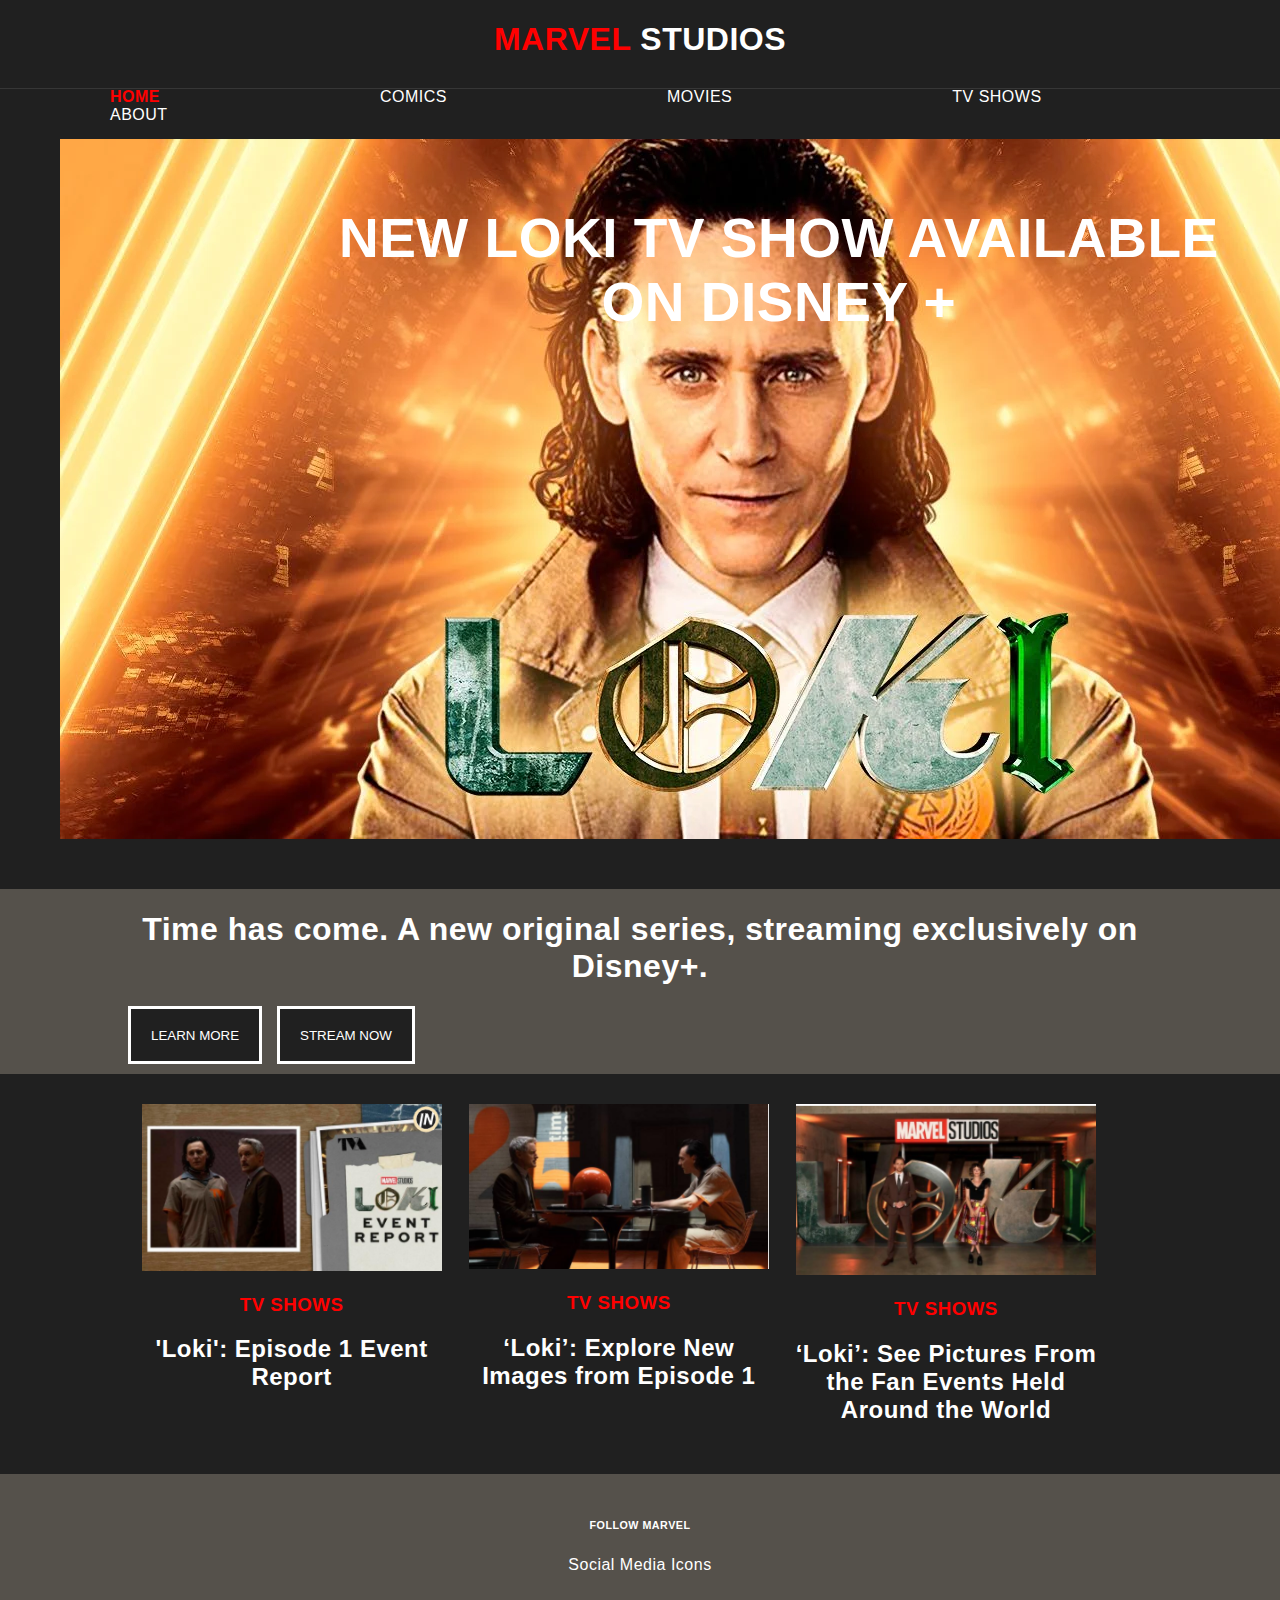
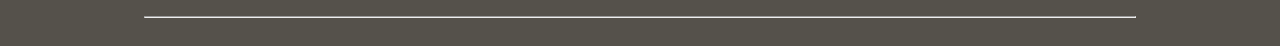
<file: MW-da/index.html>
<!DOCTYPE html>
<html lang="en">

<head>
    <meta charset="UTF-8">
    <meta name="description" content="marvelstudios">
    <meta name="author" content="Loki">
    <meta name="viewport" content="width=device-width, initial-scale=1.0">
    <title>MARVEL STUDIOS</title>
    <link rel="stylesheet" href="style.css">
</head>

<body>
    <header>
        <div class="container">
            <div id="brand">
                <h1><span class="highlight">MARVEL</span> STUDIOS</h1>

            </div>
        </div>

        <nav>
            <ul>
                <li class="current"><a href="#">HOME</a></li>
                <li><a href="comics.html">COMICS</a></li>
                <li><a href="#">MOVIES</a></li>
                <li><a href="TV-Shows.html">TV SHOWS</a></li>
                <li><a href="about.html">ABOUT</a></li>

            </ul>
        </nav>
    </header>

    <section id="showcase">
        <div class="container">
            <h1>NEW LOKI TV SHOW AVAILABLE ON DISNEY +</h1>
        </div>
    </section>

    <section id="newslatter">
        <div class="container">
            <h1>Time has come. A new original series, streaming exclusively on Disney+.</h1>
            <form>
                <button type="submit" class="button_1">LEARN MORE</button>
                <button type="submit" class="button_2">STREAM NOW</button>
            </form>
        </div>
    </section>

    <section id="boxes">
        <div class="container">
            <div class="box">
                <img src="./p1.png">
                <h3>TV SHOWS</h3>
                <h2>'Loki': Episode 1 Event Report</h2>
            </div>
            <div class="box">
                <img src="./p2.png">
                <h3>TV SHOWS</h3>
                <h2>‘Loki’: Explore New Images from Episode 1</h2>
            </div>
            <div class="box">
                <img src="./p3.png">
                <h3>TV SHOWS</h3>
                <h2>‘Loki’: See Pictures From the Fan Events Held Around the World</h2>
            </div>

        </div>
    </section>

    <footer>
        <!-- <div class="footer-content">
            <h3>FOLLOW MARVEL</h3>
            <ul class="socials">
                <li><a href="#"><i class="fa fa-facebook"></i></a></li>
                <li><a href="#"><i class="fa fa-facebook"></i></a></li>
                <li><a href="#"><i class="fa fa-facebook"></i></a></li>
                <li><a href="#"><i class="fa fa-facebook"></i></a></li>
                <li><a href="#"><i class="fa fa-facebook"></i></a></li>
                <hr>
        </div> -->
        <div class="container">
            <h6>FOLLOW MARVEL</h6>
            <p>Social Media Icons</p>
            <div class="media">
                <ul>
                    <li><i class="fab fa-facebook-square"></i></li>

                </ul>
            </div>
            <hr>
        </div>
    </footer>

</body>

</html>
</file>
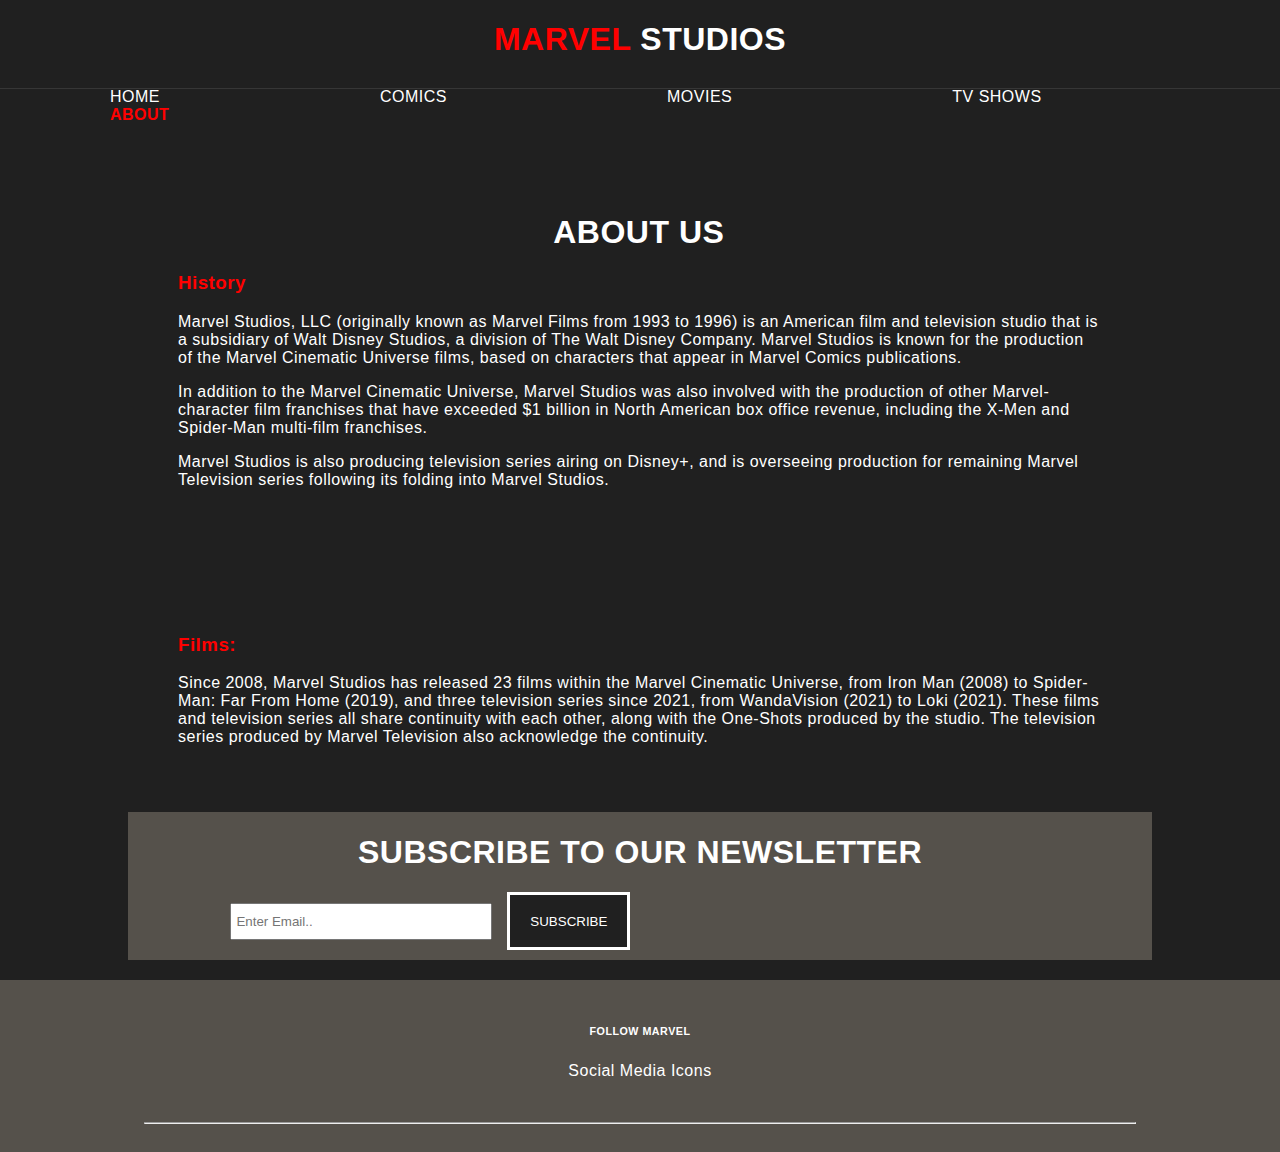
<file: MW-da/about.html>
<!DOCTYPE html>
<html lang="en">

<head>
    <meta charset="UTF-8">
    <meta name="description" content="marvelstudios">
    <meta name="author" content="Loki">
    <meta name="viewport" content="width=device-width, initial-scale=1.0">
    <title>MARVEL STUDIOS</title>
    <link rel="stylesheet" href="style.css">
</head>

<body>
    <header>
        <div class="container">
            <div id="brand">
                <h1><span class="highlight">MARVEL</span> STUDIOS</h1>

            </div>
        </div>

        <nav>
            <ul>
                <li><a href="index.html">HOME</a></li>
                <li><a href="comics.html">COMICS</a></li>
                <li><a href="#">MOVIES</a></li>
                <li><a href="TV-Shows.html">TV SHOWS</a></li>
                <li class="current"><a href="about.html">ABOUT</a></li>

            </ul>
        </nav>
    </header>


    <section id="main">
        <div class="container">
            <article id="main-col">
                <br>
                <h1 class="page-title">ABOUT US</h1>
                <h3>History</h3>
                <p>Marvel Studios, LLC (originally known as Marvel Films from 1993 to 1996) is an American film and
                    television studio that is a subsidiary of Walt Disney Studios, a division of The Walt Disney
                    Company. Marvel Studios is known for the production of the Marvel Cinematic Universe films, based on
                    characters that appear in Marvel Comics publications.</p>

                <p>
                    In addition to the Marvel Cinematic Universe, Marvel Studios was also involved with the production
                    of other Marvel-character film franchises that have exceeded $1 billion in North American box office
                    revenue, including the X-Men and Spider-Man multi-film franchises.
                </p>
                <p>
                    Marvel Studios is also producing television series airing on Disney+, and is overseeing production
                    for remaining Marvel Television series following its folding into Marvel Studios.
                </p>

            </article>

            <aside id="sidebar">
                <h3>Films:</h3>
                <p>
                    Since 2008, Marvel Studios has released 23 films within the Marvel Cinematic Universe, from Iron Man
                    (2008) to Spider-Man: Far From Home (2019), and three television series since 2021, from WandaVision
                    (2021) to Loki (2021). These films and television series all share continuity with each other, along
                    with the One-Shots produced by the studio. The television series produced by Marvel Television also
                    acknowledge the continuity.
                </p>
            </aside>

            <section id="newslatter">
                <div class="container">
                    <h1>SUBSCRIBE TO OUR NEWSLETTER</h1>
                    <form>
                        <input type="email" placeholder="Enter Email..">
                        <button type="submit" class="button_3">SUBSCRIBE</button>
                    </form>
                </div>
            </section>

        </div>
    </section>

    <footer class="site-footer bg-primary">
        <div class="container">
            <h6>FOLLOW MARVEL</h6>
            <p>Social Media Icons</p>
            <div class="media">
                <ul>
                    <li><i class="fab fa-facebook-square"></i></li>

                </ul>
            </div>
            <hr>
        </div>
    </footer>

</body>

</html>
</file>
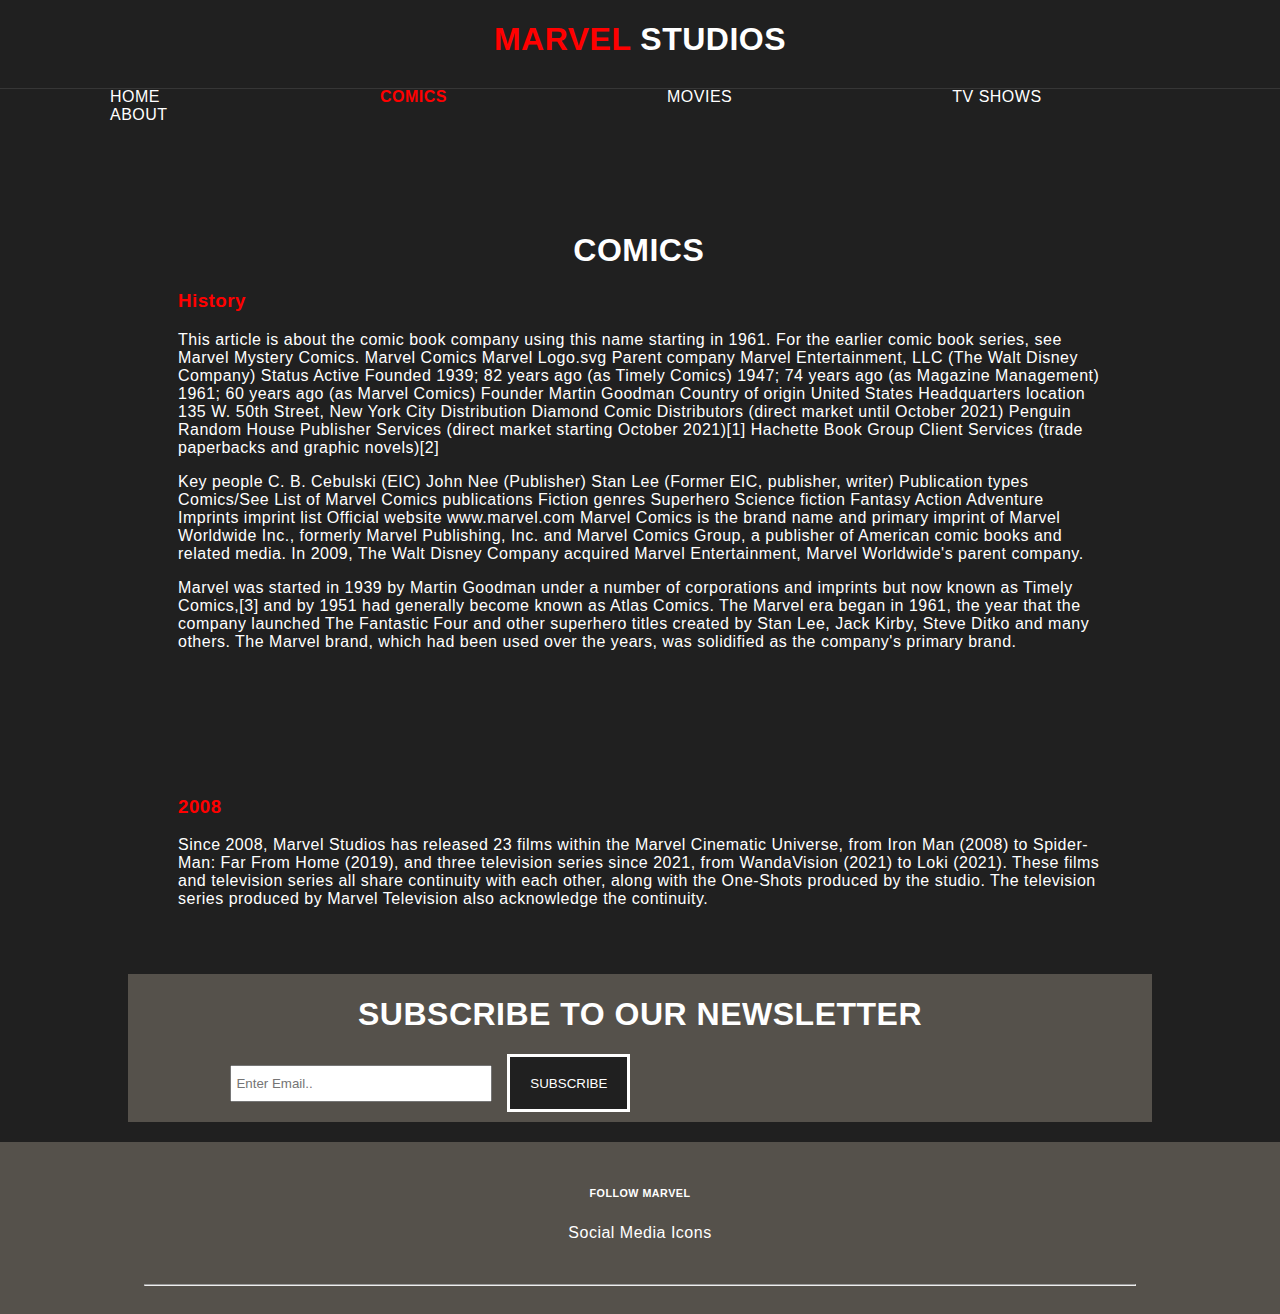
<file: MW-da/comics.html>
<!DOCTYPE html>
<html lang="en">

<head>
    <meta charset="UTF-8">
    <meta name="description" content="marvelstudios">
    <meta name="author" content="Loki">
    <meta name="viewport" content="width=device-width, initial-scale=1.0">
    <title>MS | COMICS & STORIES</title>
    <link rel="stylesheet" href="style.css">
</head>

<body>
    <header>
        <div class="container">
            <div id="brand">
                <h1><span class="highlight">MARVEL</span> STUDIOS</h1>

            </div>
        </div>

        <nav>
            <ul>
                <li><a href="index.html">HOME</a></li>
                <li class="current"><a href="comics.html">COMICS</a></li>
                <li><a href="#">MOVIES</a></li>
                <li><a href="TV-Shows.html">TV SHOWS</a></li>
                <li><a href="about.html">ABOUT</a></li>

            </ul>
        </nav>
    </header>


    <section id="main">
        <div class="container">
            <article id="main-col">
                <br>
                <img>
                <h1 class="page-title">COMICS</h1>
                <h3>History</h3>
                <p>This article is about the comic book company using this name starting in 1961. For the earlier
                    comic
                    book series, see Marvel Mystery Comics.
                    Marvel Comics
                    Marvel Logo.svg
                    Parent company Marvel Entertainment, LLC
                    (The Walt Disney Company)
                    Status Active
                    Founded 1939; 82 years ago (as Timely Comics)
                    1947; 74 years ago (as Magazine Management)
                    1961; 60 years ago (as Marvel Comics)
                    Founder Martin Goodman
                    Country of origin United States
                    Headquarters location 135 W. 50th Street, New York City
                    Distribution
                    Diamond Comic Distributors (direct market until October 2021)
                    Penguin Random House Publisher Services (direct market starting October 2021)[1]
                    Hachette Book Group Client Services (trade paperbacks and graphic novels)[2]
                </p>

                <p>
                    Key people
                    C. B. Cebulski (EIC)
                    John Nee (Publisher)
                    Stan Lee (Former EIC, publisher, writer)
                    Publication types Comics/See List of Marvel Comics publications
                    Fiction genres
                    Superhero
                    Science fiction
                    Fantasy
                    Action
                    Adventure
                    Imprints imprint list
                    Official website www.marvel.com
                    Marvel Comics is the brand name and primary imprint of Marvel Worldwide Inc., formerly Marvel
                    Publishing, Inc. and Marvel Comics Group, a publisher of American comic books and related media.
                    In
                    2009, The Walt Disney Company acquired Marvel Entertainment, Marvel Worldwide's parent company.
                </p>
                <p>

                    Marvel was started in 1939 by Martin Goodman under a number of corporations and imprints but now
                    known as Timely Comics,[3] and by 1951 had generally become known as Atlas Comics. The Marvel
                    era
                    began in 1961, the year that the company launched The Fantastic Four and other superhero titles
                    created by Stan Lee, Jack Kirby, Steve Ditko and many others. The Marvel brand, which had been
                    used
                    over the years, was solidified as the company's primary brand.
                </p>

            </article>

            <aside id="sidebar">
                <h3>2008</h3>
                <p>
                    Since 2008, Marvel Studios has released 23 films within the Marvel Cinematic Universe, from Iron Man
                    (2008) to Spider-Man: Far From Home (2019), and three television series since 2021, from WandaVision
                    (2021) to Loki (2021). These films and television series all share continuity with each other, along
                    with the One-Shots produced by the studio. The television series produced by Marvel Television also
                    acknowledge the continuity.
                </p>
            </aside>

            <section id="newslatter">
                <div class="container">
                    <h1>SUBSCRIBE TO OUR NEWSLETTER</h1>
                    <form>
                        <input type="email" placeholder="Enter Email..">
                        <button type="submit" class="button_3">SUBSCRIBE</button>
                    </form>
                </div>
            </section>

        </div>
    </section>

    <footer class="site-footer bg-primary">
        <div class="container">
            <h6>FOLLOW MARVEL</h6>
            <p>Social Media Icons</p>
            <div class="media">
                <ul>
                    <li><i class="fab fa-facebook-square"></i></li>

                </ul>
            </div>
            <hr>
        </div>
    </footer>

</body>

</html>
</file>
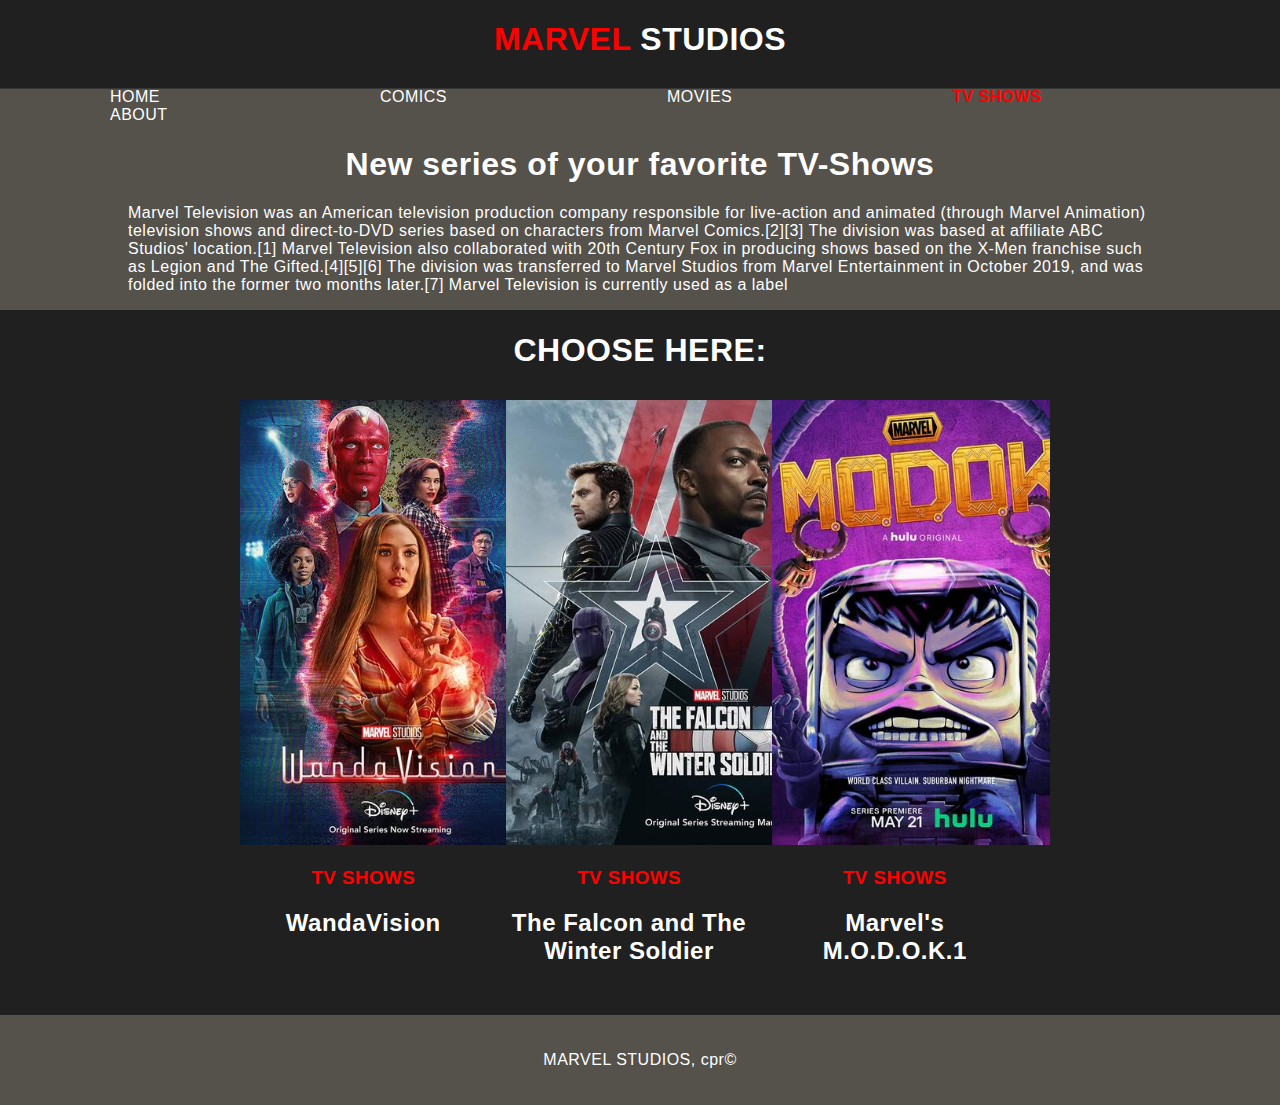
<file: MW-da/TV-Shows.html>
<!DOCTYPE html>
<html lang="en">

<head>
    <meta charset="UTF-8">
    <meta name="description" content="marvelstudios">
    <meta name="author" content="Loki">
    <meta name="viewport" content="width=device-width, initial-scale=1.0">
    <title>MS | TV SHOWS & Series </title>
    <link rel="stylesheet" href="style.css">
</head>

<body>
    <header>
        <div class="container">
            <div id="brand">
                <h1><span class="highlight">MARVEL</span> STUDIOS</h1>

            </div>
        </div>

        <nav>
            <ul>
                <li><a href="index.html">HOME</a></li>
                <li><a href="comics.html">COMICS</a></li>
                <li><a href="movies.html">MOVIES</a></li>
                <li class="current"><a href="TV-Shows.html">TV SHOWS</a></li>
                <li><a href="about.html">ABOUT</a></li>
            </ul>
        </nav>
    </header>


    <section id="newslatter">
        <div class="container">
            <h1>New series of your favorite TV-Shows</h1>
            <p>Marvel Television was an American television production company responsible for live-action and animated
                (through Marvel Animation) television shows and direct-to-DVD series based on characters from Marvel
                Comics.[2][3] The division was based at affiliate ABC Studios' location.[1] Marvel Television also
                collaborated with 20th Century Fox in producing shows based on the X-Men franchise such as Legion and
                The Gifted.[4][5][6] The division was transferred to Marvel Studios from Marvel Entertainment in October
                2019, and was folded into the former two months later.[7] Marvel Television is currently used as a label
            </p>

        </div>
    </section>

    <section id="main">
        <div class="container">
            <aricle id="main-col">
                <h1 class="page-title">CHOOSE HERE:</h1>


                <section id="boxes">
                    <div class="container">
                        <div class="box">
                            <img src="wv.jpg">
                            <h3>TV SHOWS</h3>
                            <h2>WandaVision</h2>
                        </div>
                        <div class="box">
                            <img src="fal.jpg">
                            <h3>TV SHOWS</h3>
                            <h2>The Falcon and The Winter Soldier</h2>
                        </div>
                        <div class="box">
                            <img src="modok.jpg">
                            <h3>TV SHOWS</h3>
                            <h2>Marvel's M.O.D.O.K.1</h2>
                        </div>

                    </div>
                </section>

            </aricle>
        </div>
    </section>

    <footer>
        <p>MARVEL STUDIOS, cpr&copy; </p>
    </footer>

</body>

</html>
</file>
<file: MW-da/style.css>
body {
  font-family: Roboto, Trebuchet MS, Helvetica, Arial, sans-serif;
  padding: 0;
  margin: 0;
  background-color: #202020;
  color: #fff;
  letter-spacing: 0.5px;
}
.container {
  width: 80%;
  margin: auto;
  overflow: hidden;
}
ul {
  margin: 0;
  padding: 0;
}
.button_1 {
  align-items: center;
  height: 58px;
  background: #202020;
  color: #fff;
  border: solid;
  padding-left: 20px;
  padding-right: 20px;

  align-items: center;
}
.button_2 {
  height: 58px;
  background: #202020;
  color: #fff;
  border: solid;
  padding-left: 20px;
  padding-right: 20px;
  float: center;
  margin-bottom: 10px;
  margin-left: 10px;
  align-items: center;
}
.button_3 {
  height: 58px;
  background: #202020;
  color: #fff;
  border: solid;
  padding-left: 20px;
  padding-right: 20px;
  float: center;
  margin-bottom: 10px;
  margin-left: 10px;
  align-items: center;
}

header {
  background-color: #202020;
  padding-top: 00px;
  border-bottom: rgb(54, 54, 54) 1px solid;
}
.container h1 {
  text-align: center;
}
header a {
  color: #ffff;
  text-decoration: none;
  text-transform: uppercase;
  font-size: 16px;
}
header li {
  float: left;
  display: inline;
  padding: 0 110px 0 110px;
}

header #brand {
  float: center;
}
header #brand h1 {
  margin: -auto;
  margin-bottom: 30px;
}
header .highlight,
header .current a {
  color: #ff0000;
  font-weight: bold;
}
header a:hover {
  color: #ff0000;
  font-weight: bold;
}

/*show case*/
#showcase {
  min-height: 800px;
  background: url("./New-Loki-Clip.jpg") no-repeat 0;
  text-align: center;
  color: #fff;
  margin-left: 60px;
}
#showcase h1 {
  margin-top: 100px;
  font-size: 55px;
  margin-bottom: 10px;
}
#newslatter {
  padding: 15;
  color: #fff;
  background: #55514b;
}
#newlatter h1 {
  float: left;
}
#newsletter form {
  float: right;
  margin-top: 15px;
}
/* #newsletter input button {
  text-align: center;
  font-size: 50px;
  padding: 54px;
  height: 250px;
  width: 250px;
} */

#newsletter submit {
  padding: 4px;
  height: 25px;
  width: 250px;
}

/*box aria*/
#boxes {
  margin-top: 20px;
}
#boxes .box {
  float: left;
  width: 30%;
  padding: 10px;
  text-align: center;
}
#boxes .box img {
  width: 300px;
}


/* main-col */
article#main-col{
  flex: auto;
  width: 90%;
  padding: 50px;
  text-align:left;
}
aside#sidebar{
  flex: auto;
  width: 90%;
  padding: 50px;
  text-align:left;
  margin-top: 10px;

}



footer {
  padding: 20px;
  margin-top: 20px;
  color: #fff;
  background-color: #55514b;
  text-align: center;
}
/* .footer-content{
  display: flex;
  align-items: center;
  justify-content: center;
  flex-direction: center;
}

.footer-content h3{
  font-size: 1.8rem;
  font-weight: 400;
  text-transform: capitalize;
  line-height: 3rem;
} */

#newslatter input {
  padding: 4px;
  height: 25px;
  width: 250px;
  align-items: center;
}



/* slide bar */

#sidebar h3 {
  color: red;
}
.container h3 {
  color: red;
}
</file>
